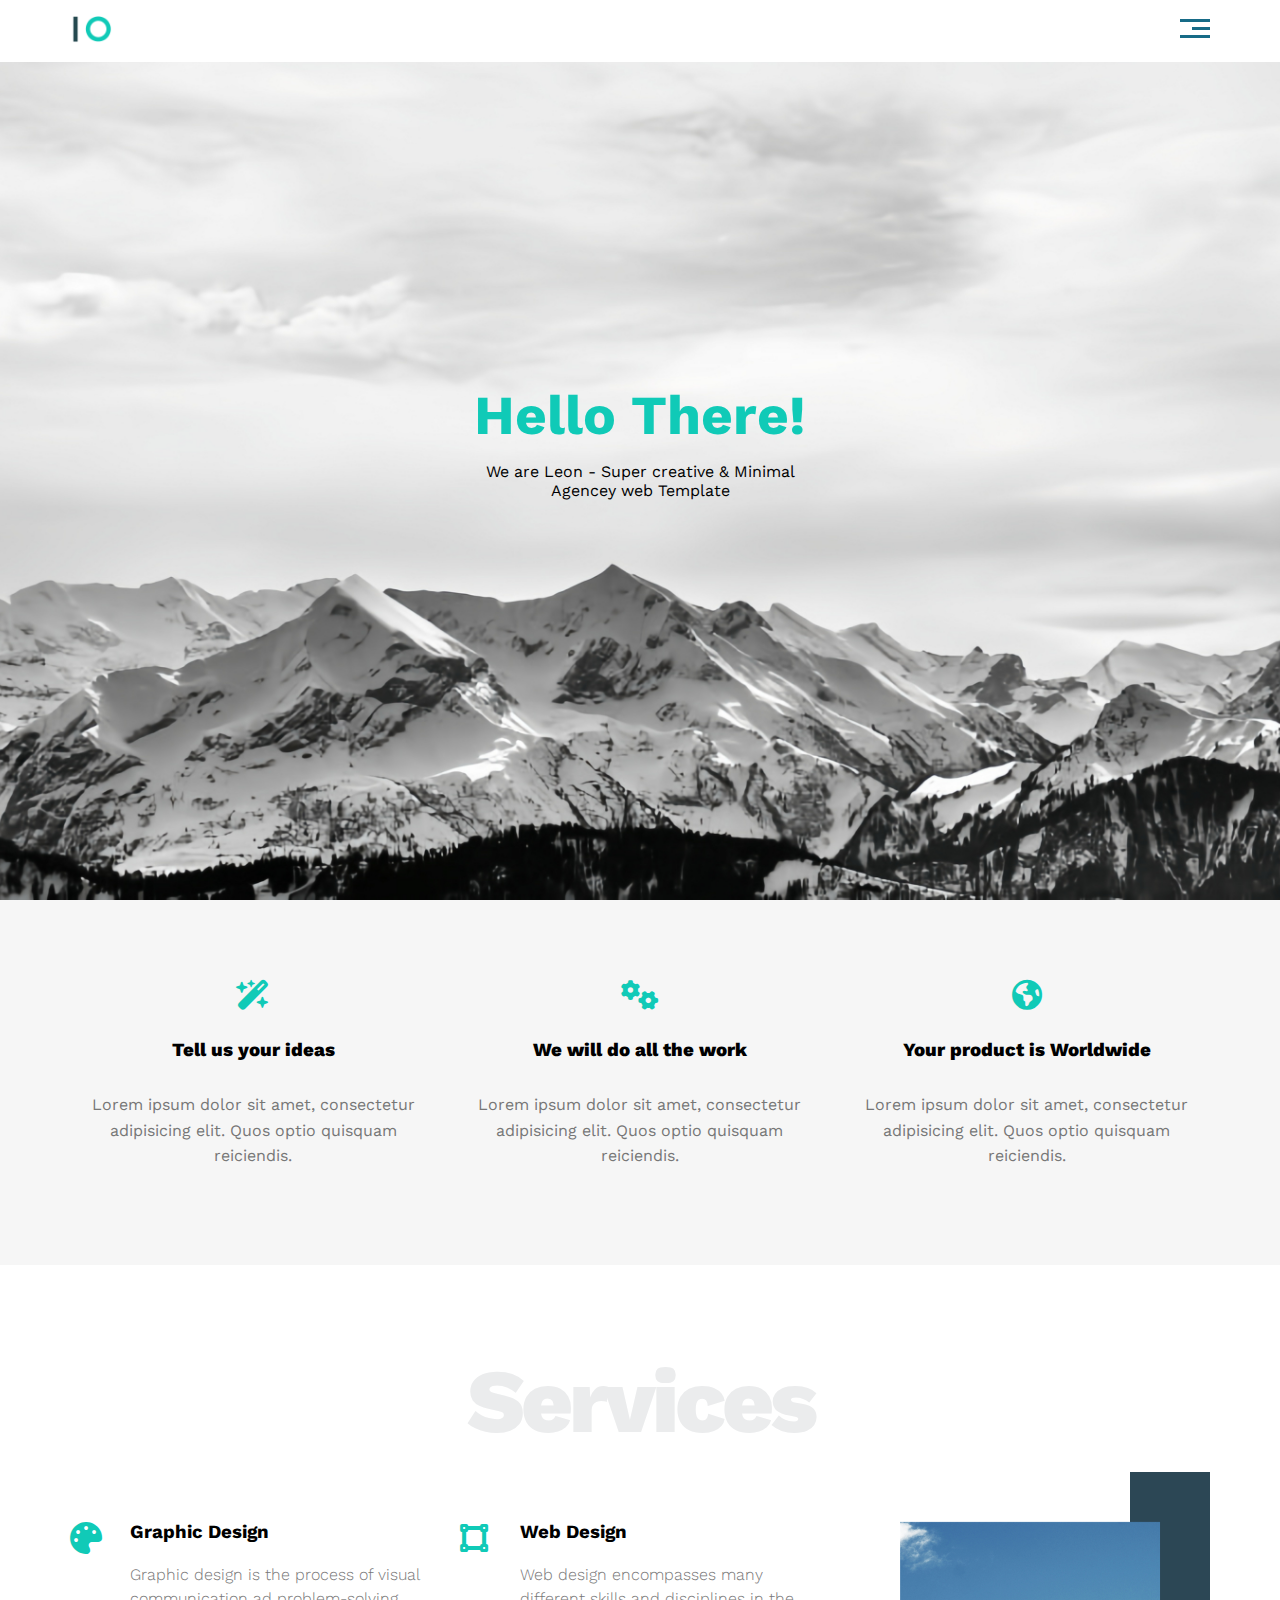
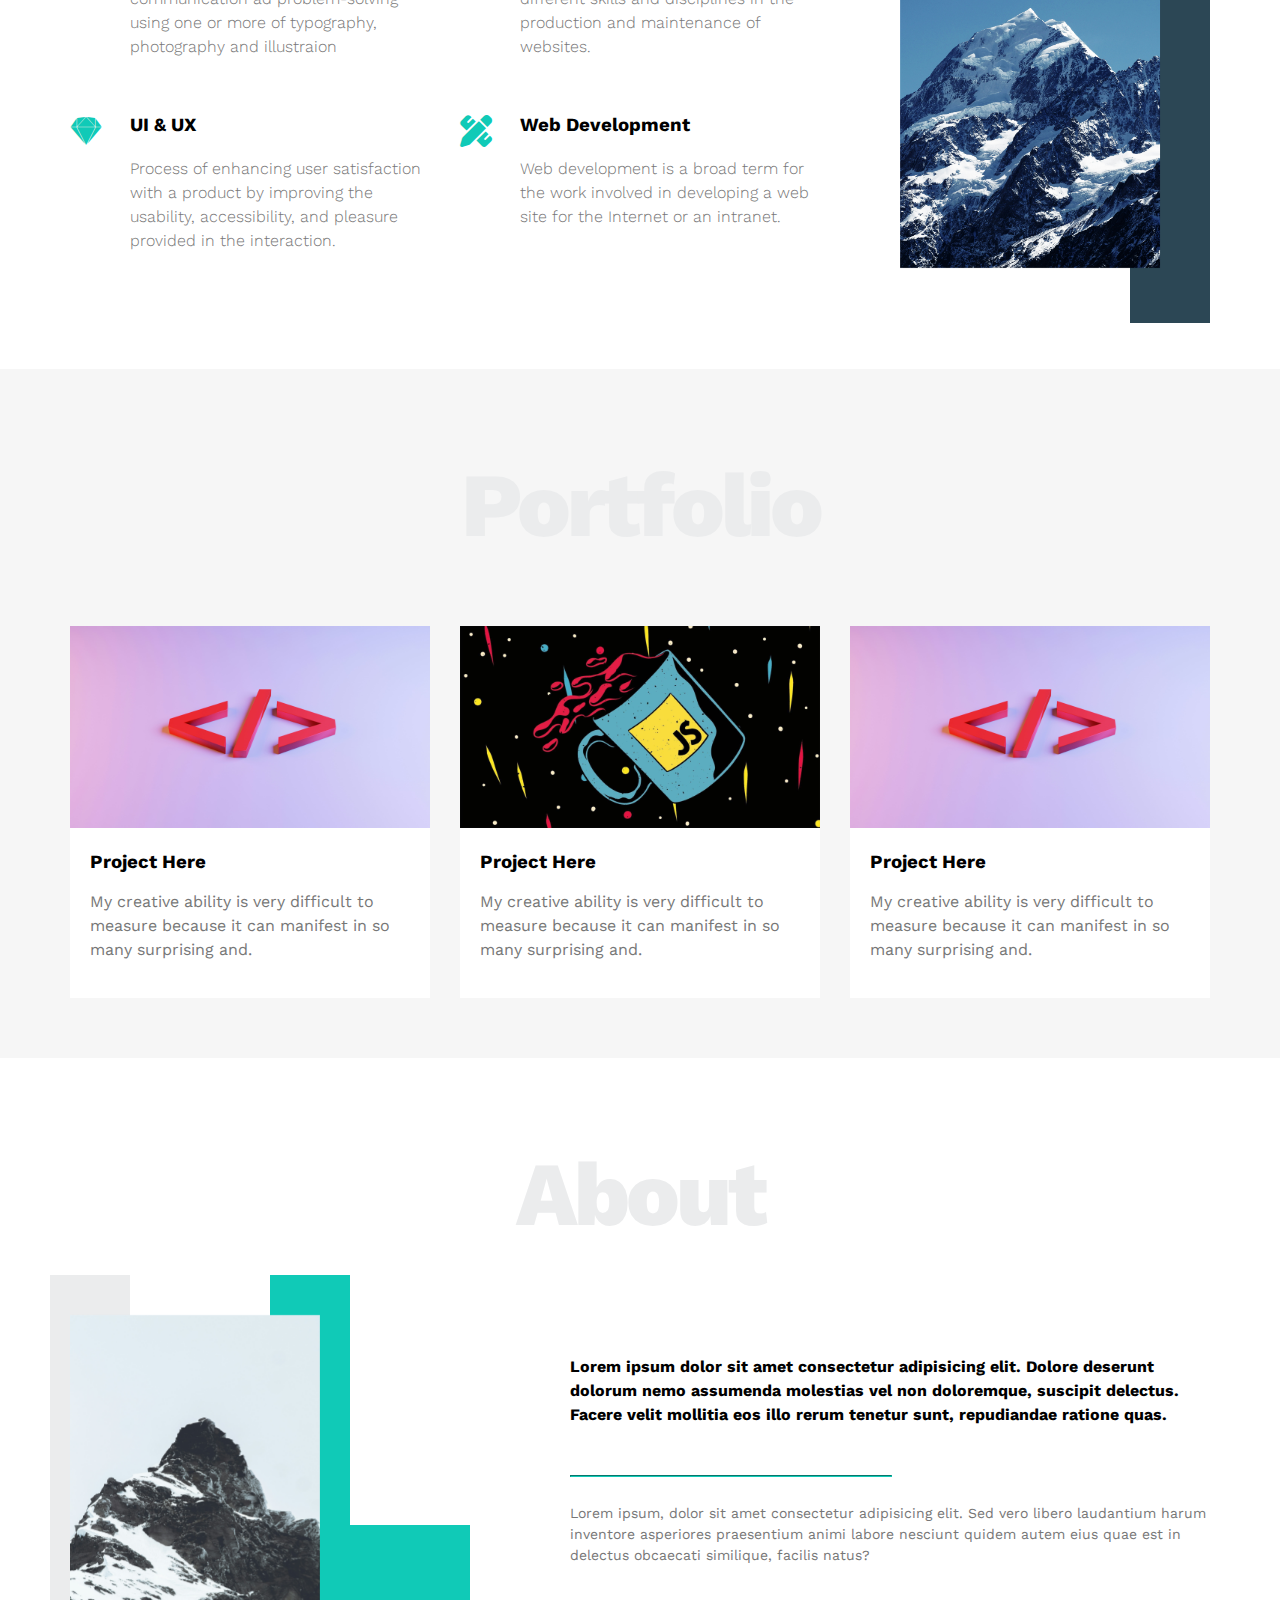
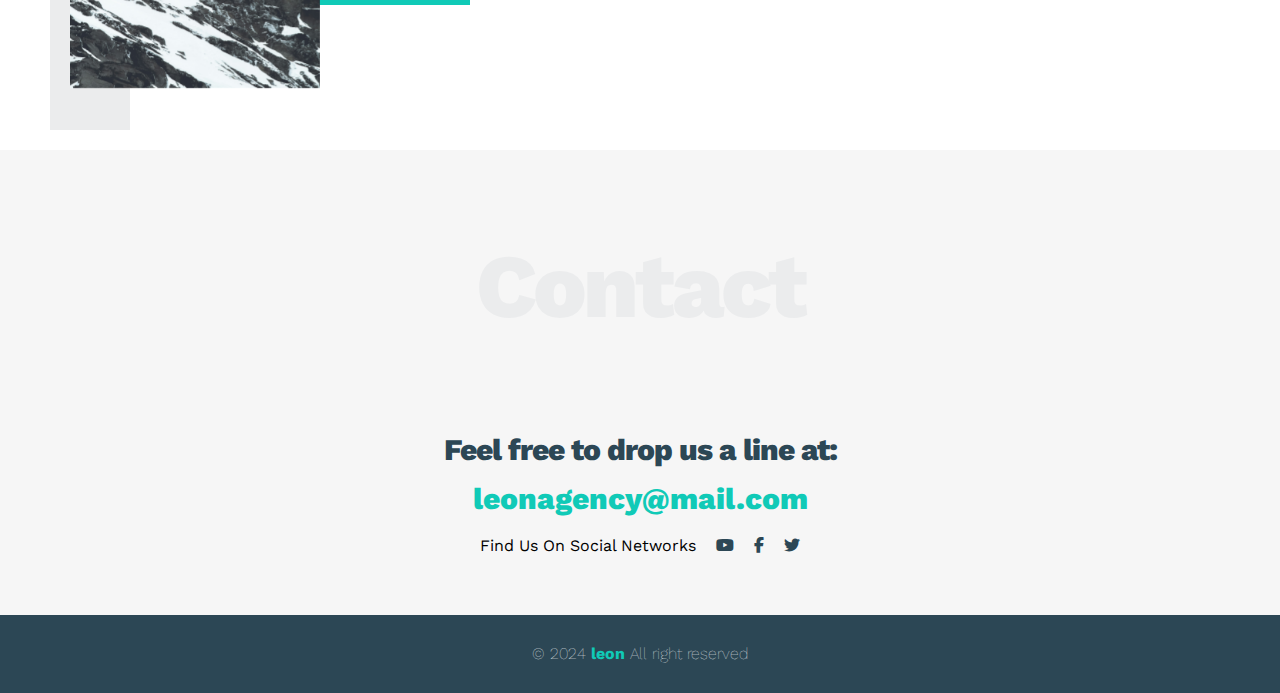
<file: index.html>
<!DOCTYPE html>
<html lang="en">
<head>
    <meta charset="UTF-8">
    <meta name="viewport" content="width=device-width, initial-scale=1.0">
    <title>Leon Agency</title>
    <!-- Main CSS -->
    <link rel="stylesheet" href="css/temp.css">
    <!-- Render All Elements Normally -->
    <link rel="stylesheet" href="css/normalize.css">
    <!-- Font Awesome library -->
    <link rel="stylesheet" href="css/all.min.css">
    <!-- Make Animation When Scrolling -->
    <link rel="stylesheet" href="https://unpkg.com/aos@next/dist/aos.css" />
    <!--Google fonts-->
    <link rel="preconnect" href="https://fonts.googleapis.com">
<link rel="preconnect" href="https://fonts.gstatic.com" crossorigin>
<link href="https://fonts.googleapis.com/css2?family=Work+Sans:wght@200;300;400;500;700;800&display=swap" rel="stylesheet">
</head>
<body>
    <!-- Start Header -->
    <div class="header" id="home">
        <div class="container">
            <a href="index.html"><img class="logo" src="imgs/logo.png" alt="lo"></a>
            <div class="links">
                <span class="icon">
                    <span></span>
                    <span></span>
                    <span></span>
                </span>
                <ul>
                    <li><a href="#services">Services</a></li>
                    <li><a href="#portfolio">portfolio</a></li>
                    <li><a href="#about">About</a></li>
                    <li><a href="#contact">contact</a></li>
                </ul>
            </div>
        </div>
    </div>
    <!-- Start landing section -->
    <div class="landingsec">
        <div class="introsec">
            <h1>Hello There!</h1>
            <p >We are Leon - Super creative & Minimal Agencey web Template</p>
        </div>
    </div>
    <!-- End landing section -->
    <!-- Start Features Section -->
    <div class="features">
        <div class="container">
            <div class="feat">
                <i class="fa-sharp fa-solid fa-wand-magic-sparkles"></i>
                <h3>Tell us your ideas</h3>
                <p>Lorem ipsum dolor sit amet, consectetur adipisicing elit. Quos optio quisquam reiciendis.</p>
            </div>
            <div class="feat">
                <i class="fa-sharp fa-solid fa-gears"></i>
                <h3>We will do all the work</h3>
                <p>Lorem ipsum dolor sit amet, consectetur adipisicing elit. Quos optio quisquam reiciendis.</p>
            </div>
            <div class="feat">
                <i class="fa-solid fa-earth-americas" ></i>
                <h3>Your product is Worldwide</h3>
                <p>Lorem ipsum dolor sit amet, consectetur adipisicing elit. Quos optio quisquam reiciendis.</p>
            </div>
        </div>
    </div>
    <!-- End Features Section -->
    <!-- Start Services -->
    <div class="services" id="services">
        <div class="container">
            <h2 class="specialheading">Services</h2>
            <p data-aos="fade-up"  data-aos-duration="1000" data-aos-once="true">Don't be busy, be productive</p>
            <div class="content">
                <div class="col">
                    <div class="srv">
                        <i class="fas fa-palette fa-2x" ></i>
                        <div class="text">
                        <h3>Graphic Design</h3>
                        <p>Graphic design is the process of visual communication ad problem-solving using one or more of typography, photography and illustraion</p>
                        </div>
                    </div>
                    <div class="srv">
                        <i class="fab fa-sketch fa-2x"></i>
                        <div class="text">
                        <h3>UI & UX</h3>
                        <p>Process of enhancing user satisfaction with a product by improving the usability, accessibility, and pleasure provided in the interaction.</p>
                        </div>
                    </div>
                </div>
                <div class="col">
                    <div class="srv">
                        <i class="fas fa-vector-square fa-2x"></i>
                        <div class="text">
                            <h3>Web Design</h3>
                            <p>Web design encompasses many different skills and disciplines in the production and maintenance of websites.</p>
                        </div>
                    </div>
                    <div class="srv">
                        <i class="fas fa-pencil-ruler fa-2x"></i>
                        <div class="text">
                            <h3>Web Development</h3>
                            <p>Web development is a broad term for the work involved in developing a web site for the Internet or an intranet.</p>
                        </div>
                    </div>
                </div>
                <div class="col">
                    <div class="image">
                    <img src="imgs/mountains.jpg" alt="">
                    </div>                    
                </div>
            </div>
        </div>
    </div>
    <!-- End Services -->
    <!-- Start Portfolio -->
    <div class="portfolio" id="portfolio">
        <div class="container">
            <h2 class="specialheading">Portfolio</h2>
            <p data-aos="fade-up"  data-aos-duration="1000" data-aos-once="true">If you do it right, it will last forever.</p>
            <div class="content">
                <div class="card">
                    <div class="image">
                        <img src="imgs/html.jpg" alt="">
                    </div>
                    <div class="text">
                        <h3>Project Here</h3>
                        <p>My creative ability is very difficult to measure because it can manifest in so many surprising and.</p>
                    </div>
                </div>
                <div class="card">
                    <div class="image">
                        <img src="imgs/js.jpg" alt="">
                    </div>
                    <div class="text">
                    <h3>Project Here</h3>
                    <p>My creative ability is very difficult to measure because it can manifest in so many surprising and.</p>
                    </div>
                </div>
                <div class="card">
                    <div class="image">
                        <img src="imgs/html.jpg" alt="">
                    </div>
                    <div class="text">
                        <h3>Project Here</h3>
                        <p>My creative ability is very difficult to measure because it can manifest in so many surprising and.</p>
                    </div>
                </div>
            </div>
        </div>
    </div>
    <!-- End Portfolio -->
    <!-- Start About -->
    <div class="about" id="about">
        <div class="container">
            <h2 class="specialheading">About</h2>
            <p data-aos="fade-up"  data-aos-duration="1000" data-aos-once="true">Less is more work</p>
            <div class="content">
                <div class="image">
                    <img src="imgs/mount3.jpg" alt="" >
                </div>
                <div class="text">
                    <p>Lorem ipsum dolor sit amet consectetur adipisicing elit. Dolore deserunt dolorum nemo assumenda molestias vel non doloremque, suscipit delectus. Facere velit mollitia eos illo rerum tenetur sunt, repudiandae ratione quas.</p>
                    <hr>
                    <p>Lorem ipsum, dolor sit amet consectetur adipisicing elit. Sed vero libero laudantium harum inventore asperiores praesentium animi labore nesciunt quidem autem eius quae est in delectus obcaecati similique, facilis natus?</p>
                </div>
            </div>
        </div>
    </div>
    <!-- End About -->
    <!-- Start About -->
    <div class="contact" id="contact">
        <div class="container">
            <h2 class="specialheading">Contact</h2>
            <p data-aos="fade-up"  data-aos-duration="1000" data-aos-once="true">We are born to create</p>
            <div class="content">
                <p class="label">Feel free to drop us a line at:</p>
                <a href="mailto:leonagency@mail.com?subject=contact">leonagency@mail.com</a>
                <div class="social">
                    Find Us On Social Networks
                    <i class="fab fa-youtube"></i>
                    <i class="fab fa-facebook-f"></i>
                    <i class="fab fa-twitter"></i>
                </div>
            </div>
        </div>
    </div>
    <!-- End About -->
    <!-- Start Footer -->
    <div class="footer">
        &copy; 2024 <a href="#home"><span>leon</span></a> All right reserved
    </div>
    <!-- End Footer -->
    <script src="https://unpkg.com/aos@next/dist/aos.js"></script>
    <script>
        AOS.init();
    </script>
</body>
</html>
</file>
<file: css/temp.css>
:root{
    --main-color: #10cab7;
    --secondary-color: #2c4755;
    --section-grey: #f6f6f6 
}
*{
    box-sizing: border-box;
}
body{
    font-family: "Work Sans",sans-serif;
}
html{
    scroll-behavior: smooth;
}
.container{
    padding-left: 15px;
    padding-right: 15px;
    margin-left: auto;
    margin-right: auto;
}
i{
    color: var(--main-color);
    transition-duration: .4s;
}
i:hover{
    transform: translate(0,-10px);
    color: #176B87;
}

/* Small */
@media (min-width: 768px) {
    .container {
    width: 750px;
    }
}
/* Medium */
@media (min-width: 992px) {
    .container {
    width: 970px;
    }
}
/* Large */
@media (min-width: 1200px) {
    .container {
    width: 1170px;
    }
}
/* End Golobal declarations */
/* start Components */
.specialheading{
    font-size: 90px;
    color: #ebeced;
    text-align: center;
    font-weight: 800;
    letter-spacing: -4px;
    margin: 25px 0 0 0;
    cursor: default;
}
.specialheading + p{
    margin-top: -30px;
    text-align: center;
    color: #636262;

}
@media (max-width: 767px) {
    .specialheading {
    font-size: 60px;
    }
    .specialheading + p{
        font-size: 13px;
        margin-top: -20px;
    }
}
/* End Components */
/* Header section */
.header{
    padding: 15px;
    position: fixed;
    width: 100%;
    background-color: white;
    z-index: 1;
}
.header .container{
    display: flex;
    justify-content: space-between;
    align-items: center;
}
.header .logo{
    width: 70px;
}
.header .logo:hover{
    cursor: pointer;
}
.header .links{
    position: relative;
}
.header .links .icon{
    width: 30px;
    display: flex;
    flex-wrap: wrap;
    justify-content: flex-end;
}
.header .links .icon span{
    background-color: #176B87;
    margin-bottom: 5px;
    height: 3px;
    width: 100%;
}
.header .links .icon span:nth-child(2){
    width: 60%;
    transition-duration: .3s;
}
.header .links:hover .icon span:nth-child(2){
    width: 100%;
}
.header .links ul{
    list-style: none;
    padding: 0;
    background-color: #EEEEEE;
    position: absolute;
    right: 0;
    min-width: 200px;
    padding: 10px;
    top: calc(100% + 15px) ;
    display: none; 
}
.header .links ul::before{
    content: "";
    border-width: 10px;
    border-style: solid;
    border-color: transparent transparent #EEEEEE transparent;
    position: absolute;
    top: -20px;
    right: 5px;
    
}
.header .links ul::after{
    content: "";
    background-color: transparent;
    position: absolute;
    width: 200px;
    height:30px;
    top: -30px;
    right: 0;
    
}
.header ul li a{
    text-decoration: none;
    padding: 10px;
    display: block;
    color: #176B87;
    transition-duration: 0.3s;
}
.header ul li a:hover{
    padding-left: 30px;
    opacity: 0.8;
}
.header ul li:not(:last-child) a{
    border-bottom: 1px solid #ddd;
}
.header .links:hover ul{
    display: block;
}
/* End Header Section */
/* Start Landing section */
.landingsec{
    background-image: url(../imgs/mountcover.jpg);
    background-size: cover;
    background-position: center;
    height: 100vh;
    display: flex;
    justify-content: center;
    align-items: center;
    /* background-attachment: fixed; */
}
.landingsec .introsec{
    text-align: center;
    width: 350px ;
    max-width: 100%;
}
.landingsec h1{
    color: var(--main-color);
    font-weight: bold;
    font-size: 55px;
    margin: 0;
}
@media (max-width: 767px) {
    .introsec h1{
        font-size: 45px;
    }
    .introsec p{
        font-size: 15px;
    }
}
/* End Landing section */
/* Start Features section */
.features{
    padding-top: 60px;
    padding-bottom: 60px;
    background-color: var(--section-grey);
}
.features .container{
    display: grid;
    grid-template-columns: repeat(auto-fill,minmax(300px,1fr));
    grid-gap: 20px;
}
.features .feat{
    padding: 20px;
    text-align: center;
}
.features .feat h3{
    font-weight: 800;
    margin :30px 0;
}
.features .feat p{
    line-height: 1.6;
    color: #777;
}
.features .container .feat i{
    font-size: 30px;
}
/* End Features section */
/* Start Services section */
.services {
    padding: 60px 0;
    margin :0;
}
.services .content{
    display: grid;
    grid-template-columns: repeat(auto-fill,minmax(300px,1fr)) ;
    grid-gap: 30px;
    margin-top: 80px;
}
.services .srv{
    display: flex;
    margin-bottom: 40px;
}
.services .srv .text{
    flex:1;
}
.services .srv .text h3{
    margin-top: 0;
    margin-bottom: 20px;
}
.services .srv .text p{
    color: #777;
    font-weight: 300;
    line-height: 1.5;
}
.services .srv i{
    flex-basis: 60px;
}
.services .image{
    text-align: center;
    position: relative;
}
.services .image::before{
    content: "";
    position: absolute;
    background-color: var(--secondary-color);
    width: 80px;
    height: calc(100% + 100px);
    top: -50px;
    right: 0;
    z-index: -1;
}
.services .image img{
    width: 260px;
    transition-duration: .6s;
    transition-timing-function: ease-in-out;
}
.services .image img:hover{
    transform: scale(1.1);
}
@media (max-width: 767px) {
    .services .srv{
        flex-direction: column;
        text-align: center;
    }
}
@media (max-width: 1199px){
    .services .image{
        display: none;
    }
}
/* End Services section */
/* Start Portfolio Section */
.portfolio{
    padding: 60px 0;
    background-color: var(--section-grey);
}
.portfolio .content{
    display: grid;
    grid-template-columns: repeat(auto-fill,minmax(300px,1fr)) ;
    grid-gap: 30px;
    margin-top: 80px;
}
.portfolio .card{
    background-color: white;
}
.portfolio .text{
    padding: 20px;
}
.portfolio .text h3{
    margin: 0;
}
.portfolio .text p{
    line-height: 1.5;
    color: #777;
}
.portfolio .image{
    overflow: hidden;
}
.portfolio .card img{
    max-width: 100%;
    transition-duration: 0.5s;
}
.portfolio .card:hover{
    cursor: pointer;
}
.portfolio .card:hover img{
    transform: scale(1.1);
}
/* End Portfolio Section */
/* Start About Section */
.about{
    padding: 60px 0;
    /* background-color: white; */
}
.about .content{
    margin-top: 80px;
    display: flex;
    flex-wrap: wrap;
    justify-content: space-between;
}
.about .image{
    position: relative;
    width: 250px;
    height: 375px;
}
.about .image img{
    max-width: 100%;
    transition-duration: .6s;
    transition-timing-function: ease-in-out;
}
.about .image img:hover{
    transform: scale(1.05);
}
.about .image::before{
    content: "";
    position: absolute;
    background-color: #ebeced;
    width: 80px;
    height: calc(100% + 80px);
    top: -40px;
    left: -20px;
    z-index: -1;
}
.about .image::after{
    content: "";
    position: absolute;
    /* background-color: var(--main-color); */
    width: 120px;
    height: 250px;
    border-left:80px solid var(--main-color);
    border-bottom:80px solid var(--main-color);
    right: -150px;
    top: -40px;
    z-index: -1;
    transition-duration: 0.6s;
    transition-timing-function: ease-in-out;
}
.about .image:hover::after {
    transform: rotate(180deg) translate(90px, 10px);
}
.about .text{
    flex-basis: calc(100% - 500px);
}
.about .text p{
    min-width: 250px;
}
.about .text p:first-of-type{
    font-weight: bold;
    line-height: 1.5;
    margin: 40px 0;
}
.about .text hr{
    width: 50%;
    display: inline-block;
    border-color: var(--main-color);
}
.about .text p:last-of-type{
    color: #777;
    font-size: 14px;
    line-height: 1.5;
}
@media (max-width: 991px){
    .about .container{
        overflow: hidden;
    }
    .about .content{
        flex-direction: column;
        text-align: center;
    }
    .about .image{
        margin: 0 auto;
    }
    .about .image::before{
        /* display: none; */
        width: 60px ;
        height: calc(100% + 60px);
        top: -30px;
        left: -30px;
    }
    .about .image::after{
        /* display: none; */
        width: 80px;
        height: 220px;
        right: -115px;
        top: -40px;
    }
    .about .image:hover::after {
        transform: rotate(180deg) translate(60px, 0);
    }
}
/* End About Section */
/* Start contact Section  */
.contact{
    padding: 60px 0;
    background-color: var(--section-grey);
}
.contact .content{
    padding-top: 60px ;
    text-align: center;
}
.contact .content .label{
    font-size: 30px;
    font-weight: 800;
    color: var(--secondary-color);
    letter-spacing: -1px;
    margin-bottom:15px;
}
.contact .content a{
    display: block;
    font-size: 30px;
    font-weight: 800;
    color: var(--main-color);
    text-decoration: none;
    padding-bottom:20px;
}
.contact .social{
    display: flex;
    justify-content: center;
    column-gap: 20px;
}
.contact .social i{
    color: var(--secondary-color);
}
.contact .social i:hover{
    /* color: var(--secondary-color); */
    cursor: pointer;
    transform: translate(0);
    opacity: .7;
}
@media (max-width: 767px){
    .contact .content .label{
        font-size: 25px;
    }
    .contact .content a{
        font-size: 25px;
    }
}
/* End contact Section  */
/* Start Footer Section  */
.footer{
    background-color: var(--secondary-color);
    color: white;
    text-align: center;
    padding: 30px 10px;
    font-size: 16px;
    font-weight: lighter;
}
.footer span{
    color: var(--main-color);
    font-weight: bold;
}
.footer a{
    text-decoration: none;
}
.footer:hover{
    cursor: default;
}
/* End Footer Section  */
</file>
